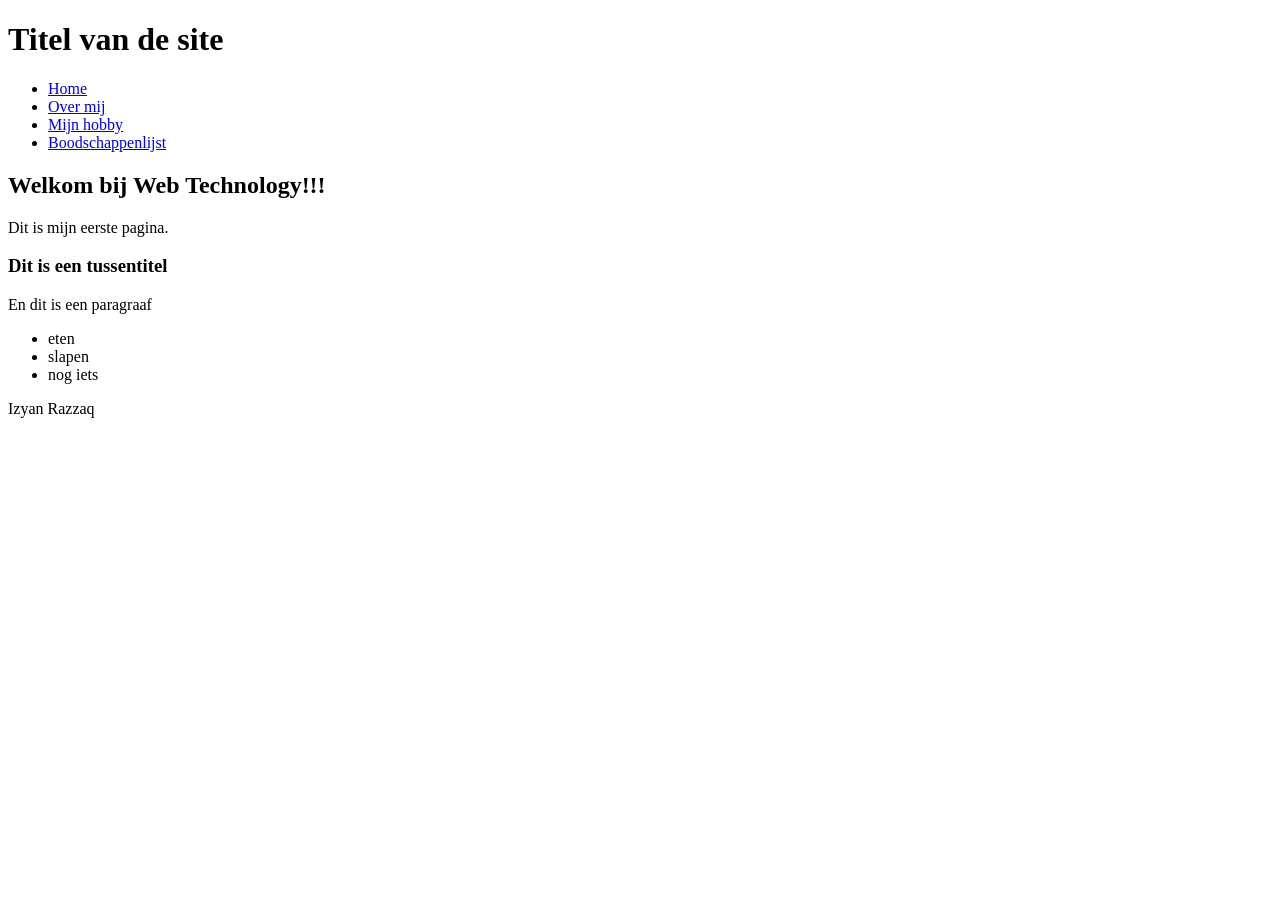
<file: labo-01/index.html>
<!DOCTYPE html>
<html lang="nl">
<head>
    <meta charset="UTF-8">
    <meta name="viewport" content="width=device-width, initial-scale=1.0">
    <title>Oefening 1</title>
</head>
<body>
    <header>
        <h1>Titel van de site</h1>
        <nav>
            <ul>
                <li><a href="index.html">Home</a></li>
                <li><a href="over-mij.html">Over mij</a></li>
                <li><a href="hobby.html">Mijn hobby</a></li>   
                <li><a href="boodschappen.html">Boodschappenlijst</a></li>             
            </ul>
        </nav>
    </header>
    <main>
    <h2>Welkom bij Web Technology!!!</h2>
    <p>Dit is mijn eerste pagina.</p>
    <h3>Dit is een tussentitel</h3>
    <p>En dit is een paragraaf</p>

    <ul>
        <li>eten</li>
        <li>slapen</li>
        <li>nog iets</li>
    </ul>
    </main>
    <footer>
        <p>Izyan Razzaq</p>
    </footer>
</body>
    
</html>
</file>
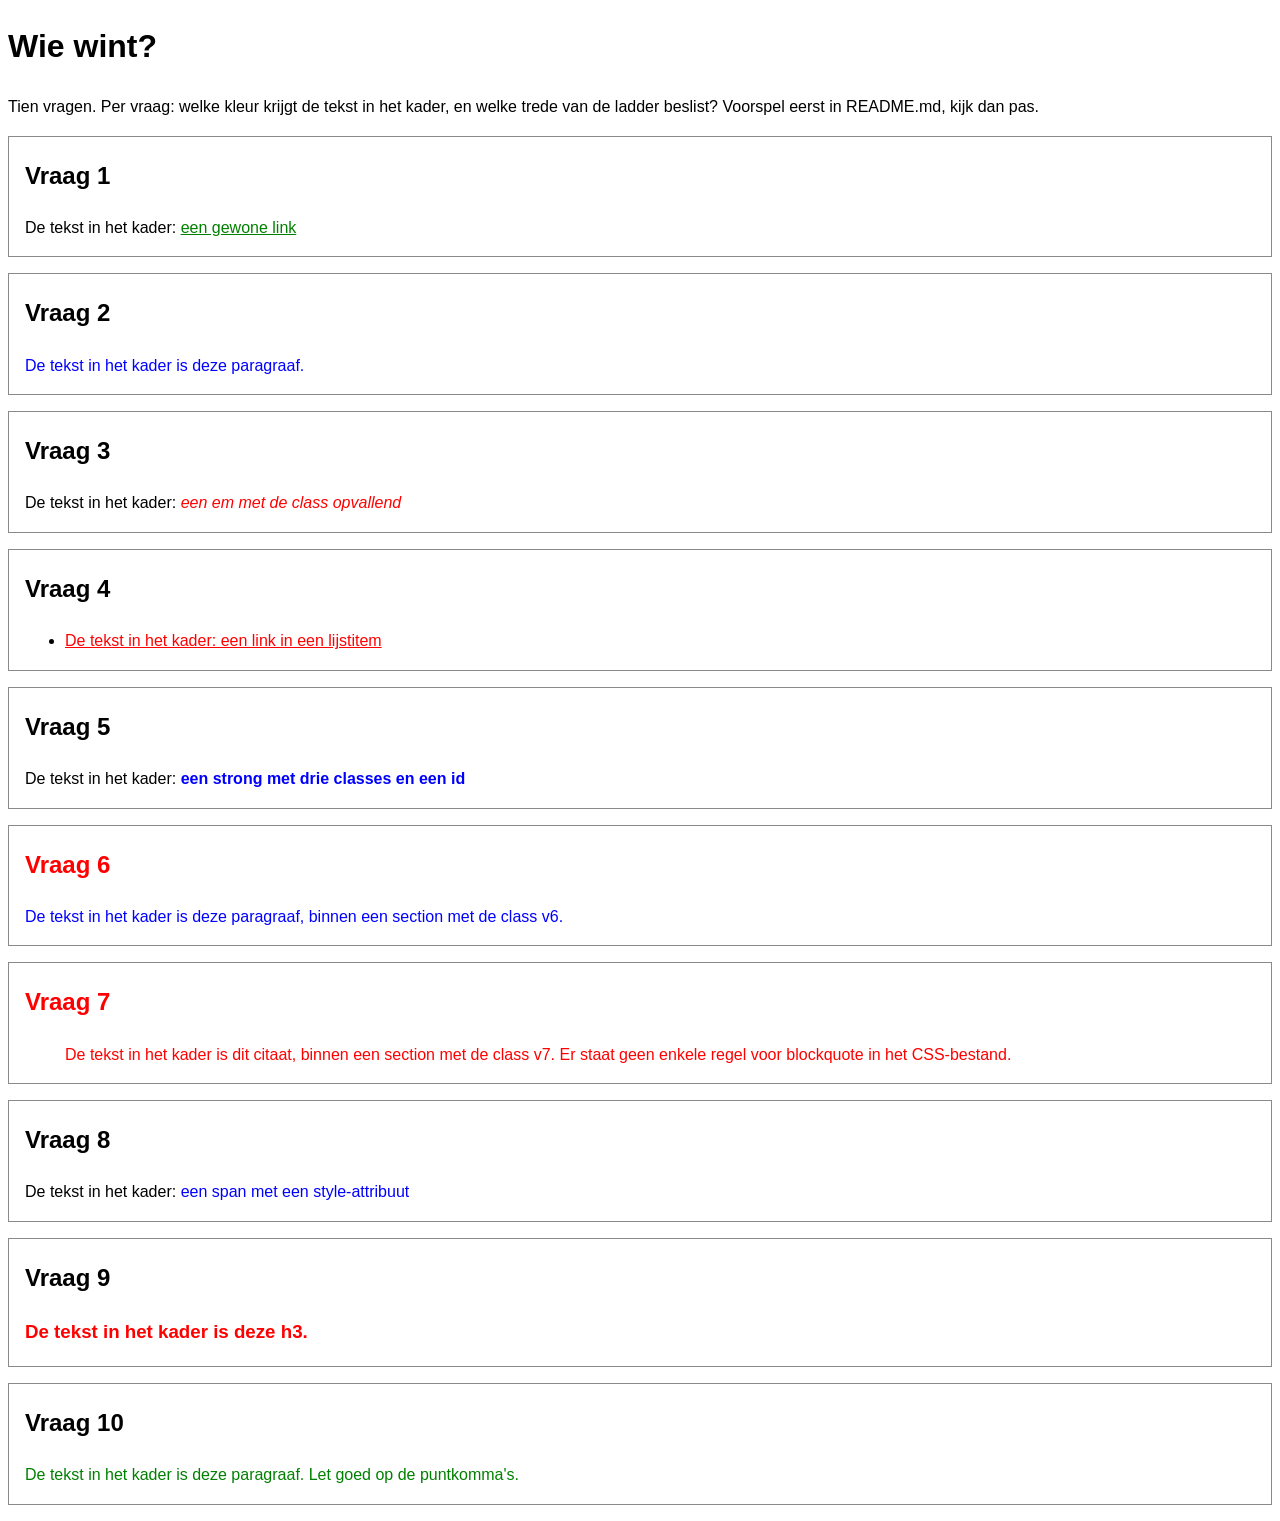
<file: labo-02/cascade/index.html>
<!-- index.html - oefening 3: voorspel, dan kijk. Wijzig dit bestand niet. -->
<!doctype html>
<html lang="nl">
  <head>
    <meta charset="utf-8">
    <meta name="viewport" content="width=device-width, initial-scale=1">
    <title>Wie wint? Tien vragen over de cascade</title>
    <link rel="stylesheet" href="css/stijl.css">
  </head>
  <body>
    <h1>Wie wint?</h1>
    <p>Tien vragen. Per vraag: welke kleur krijgt de tekst in het kader, en welke trede van de ladder beslist? Voorspel eerst in README.md, kijk dan pas.</p>

    <section class="vraag v1">
      <h2>Vraag 1</h2>
      <p>De tekst in het kader: <a href="#">een gewone link</a></p>
    </section>

    <section class="vraag v2">
      <h2>Vraag 2</h2>
      <p class="v2-tekst">De tekst in het kader is deze paragraaf.</p>
    </section>

    <section class="vraag v3">
      <h2>Vraag 3</h2>
      <p>De tekst in het kader: <em class="opvallend">een em met de class opvallend</em></p>
    </section>

    <section class="vraag v4">
      <h2>Vraag 4</h2>
      <ul>
        <li><a href="#">De tekst in het kader: een link in een lijstitem</a></li>
      </ul>
    </section>

    <section class="vraag v5">
      <h2>Vraag 5</h2>
      <p>De tekst in het kader: <strong class="een twee drie" id="v5-tekst">een strong met drie classes en een id</strong></p>
    </section>

    <section class="vraag v6">
      <h2>Vraag 6</h2>
      <p class="v6-tekst">De tekst in het kader is deze paragraaf, binnen een section met de class v6.</p>
    </section>

    <section class="vraag v7">
      <h2>Vraag 7</h2>
      <blockquote>De tekst in het kader is dit citaat, binnen een section met de class v7. Er staat geen enkele regel voor blockquote in het CSS-bestand.</blockquote>
    </section>

    <section class="vraag v8">
      <h2>Vraag 8</h2>
      <p>De tekst in het kader: <span class="v8-tekst" style="color: blue">een span met een style-attribuut</span></p>
    </section>

    <section class="vraag v9">
      <h2>Vraag 9</h2>
      <h3 class="v9-tekst">De tekst in het kader is deze h3.</h3>
    </section>

    <section class="vraag v10">
      <h2>Vraag 10</h2>
      <p class="v10-tekst">De tekst in het kader is deze paragraaf. Let goed op de puntkomma's.</p>
    </section>
  </body>
</html>
</file>
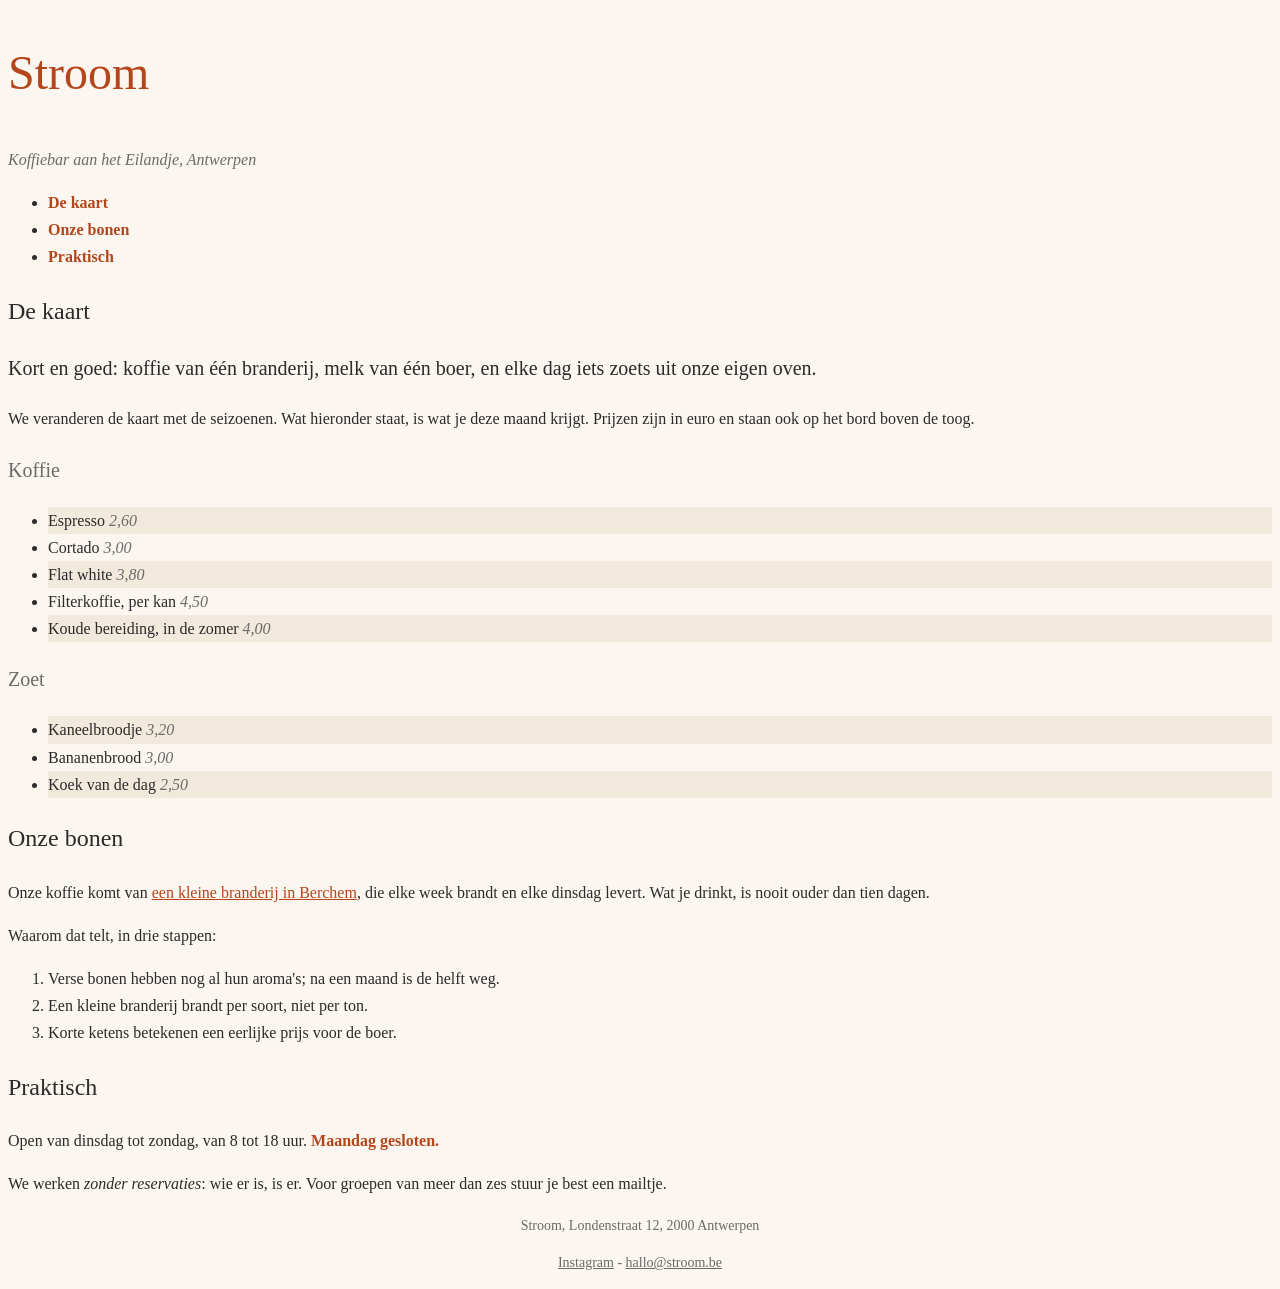
<file: labo-02/nabouw/index.html>
<!-- index.html - nabouw labo 2. Dit bestand mag je NIET wijzigen: geen class erbij, geen element verplaatst, geen style-attribuut. Jij schrijft css/stijl.css. -->
<!--
  Wat het screenshot niet kan tonen (hover en focus):
  - links in de navigatie: accentkleur, vet, geen onderstreping;
    bij hover en focus: inktkleur en onderstreept
  - links in main: accentkleur, onderstreept;
    bij hover en focus: papierkleur op een achtergrond in de accentkleur
  - links in de footer: gedempte kleur; bij hover en focus: accentkleur
-->
<!doctype html>
<html lang="nl">
  <head>
    <meta charset="utf-8">
    <meta name="viewport" content="width=device-width, initial-scale=1">
    <title>Stroom - koffiebar aan het Eilandje</title>
    <link rel="stylesheet" href="css/stijl.css">
  </head>
  <body>
    <header>
      <h1>Stroom</h1>
      <p class="slogan">Koffiebar aan het Eilandje, Antwerpen</p>
      <nav>
        <ul>
          <li><a href="#kaart">De kaart</a></li>
          <li><a href="#bonen">Onze bonen</a></li>
          <li><a href="#praktisch">Praktisch</a></li>
        </ul>
      </nav>
    </header>

    <main>
      <article>
        <h2 id="kaart">De kaart</h2>
        <p class="intro">Kort en goed: koffie van één branderij, melk van één boer, en elke dag iets zoets uit onze eigen oven.</p>
        <p>We veranderen de kaart met de seizoenen. Wat hieronder staat, is wat je deze maand krijgt. Prijzen zijn in euro en staan ook op het bord boven de toog.</p>

        <h3>Koffie</h3>
        <ul class="kaart">
          <li>Espresso <span class="prijs">2,60</span></li>
          <li>Cortado <span class="prijs">3,00</span></li>
          <li>Flat white <span class="prijs">3,80</span></li>
          <li>Filterkoffie, per kan <span class="prijs">4,50</span></li>
          <li>Koude bereiding, in de zomer <span class="prijs">4,00</span></li>
        </ul>

        <h3>Zoet</h3>
        <ul class="kaart">
          <li>Kaneelbroodje <span class="prijs">3,20</span></li>
          <li>Bananenbrood <span class="prijs">3,00</span></li>
          <li>Koek van de dag <span class="prijs">2,50</span></li>
        </ul>

        <h2 id="bonen">Onze bonen</h2>
        <p>Onze koffie komt van <a href="https://www.example.be">een kleine branderij in Berchem</a>, die elke week brandt en elke dinsdag levert. Wat je drinkt, is nooit ouder dan tien dagen.</p>
        <p>Waarom dat telt, in drie stappen:</p>
        <ol>
          <li>Verse bonen hebben nog al hun aroma's; na een maand is de helft weg.</li>
          <li>Een kleine branderij brandt per soort, niet per ton.</li>
          <li>Korte ketens betekenen een eerlijke prijs voor de boer.</li>
        </ol>

        <h2 id="praktisch">Praktisch</h2>
        <p>Open van dinsdag tot zondag, van 8 tot 18 uur. <strong>Maandag gesloten.</strong></p>
        <p>We werken <em>zonder reservaties</em>: wie er is, is er. Voor groepen van meer dan zes stuur je best een mailtje.</p>
      </article>
    </main>

    <footer>
      <p>Stroom, Londenstraat 12, 2000 Antwerpen</p>
      <p><a href="https://www.instagram.com">Instagram</a> - <a href="mailto:hallo@stroom.be">hallo@stroom.be</a></p>
    </footer>
  </body>
</html>
</file>
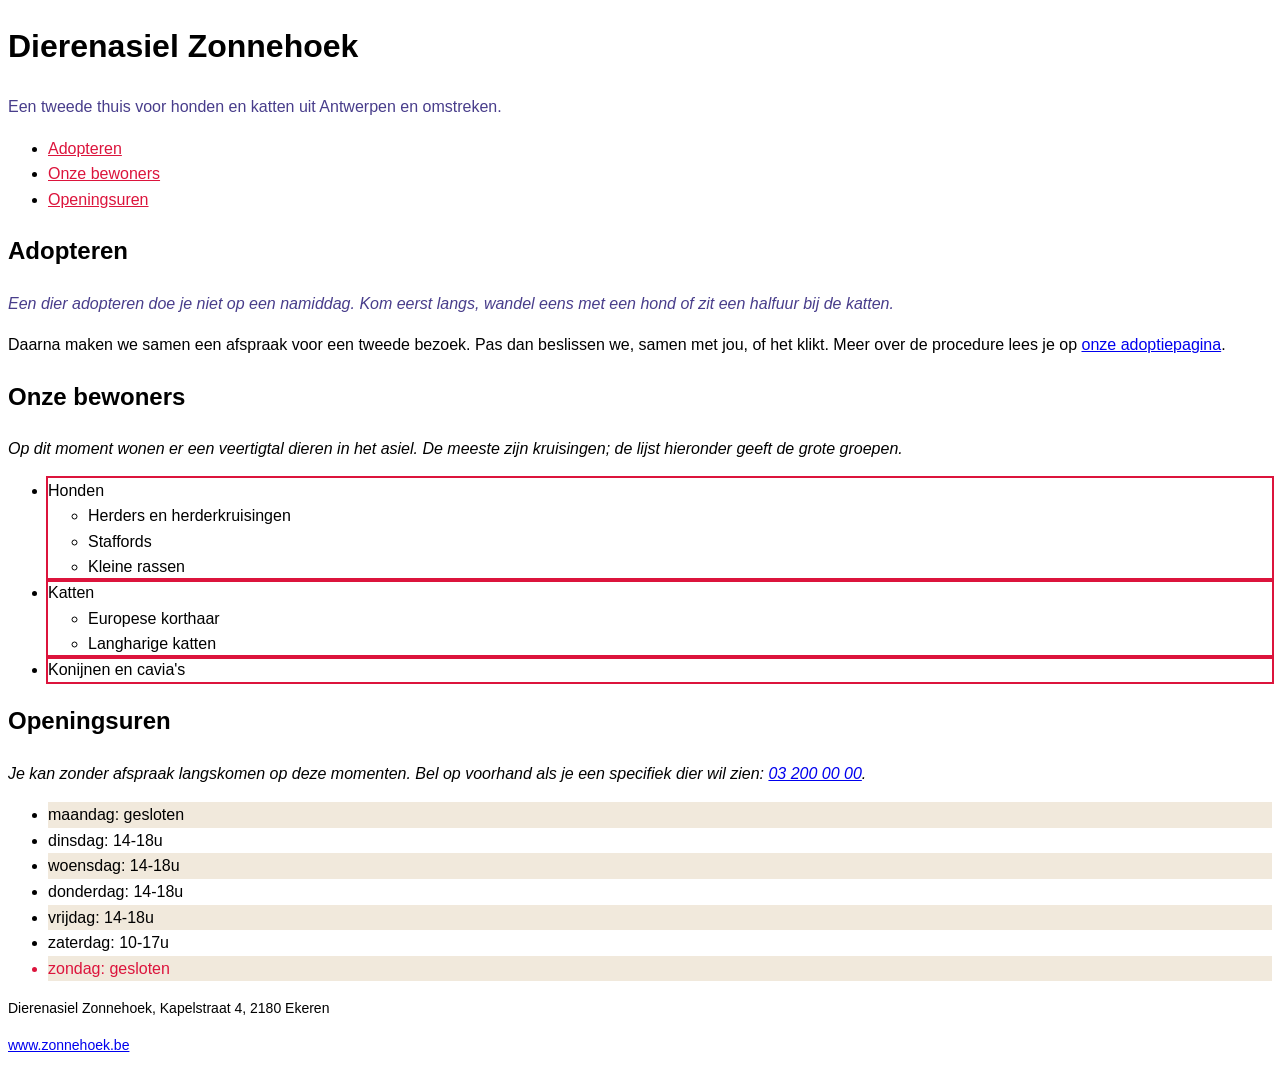
<file: labo-02/selectors/index.html>
<!-- index.html - oefening 2: selectors. Wijzig dit bestand niet; alles wat je nodig hebt, staat erin. -->
<!doctype html>
<html lang="nl">
  <head>
    <meta charset="utf-8">
    <meta name="viewport" content="width=device-width, initial-scale=1">
    <title>Dierenasiel Zonnehoek</title>
    <link rel="stylesheet" href="css/stijl.css">
  </head>
  <body>
    <header>
      <h1>Dierenasiel Zonnehoek</h1>
      <p class="slogan">Een tweede thuis voor honden en katten uit Antwerpen en omstreken.</p>
      <nav>
        <ul>
          <li><a href="#adopteren">Adopteren</a></li>
          <li><a href="#rassen">Onze bewoners</a></li>
          <li><a href="#uren">Openingsuren</a></li>
        </ul>
      </nav>
    </header>

    <main>
      <article>
        <h2 id="adopteren">Adopteren</h2>
        <p class="intro">Een dier adopteren doe je niet op een namiddag. Kom eerst langs, wandel eens met een hond of zit een halfuur bij de katten.</p>
        <p>Daarna maken we samen een afspraak voor een tweede bezoek. Pas dan beslissen we, samen met jou, of het klikt. Meer over de procedure lees je op <a href="https://www.zonnehoek.be/adoptie">onze adoptiepagina</a>.</p>

        <h2 id="rassen">Onze bewoners</h2>
        <p>Op dit moment wonen er een veertigtal dieren in het asiel. De meeste zijn kruisingen; de lijst hieronder geeft de grote groepen.</p>
        <ul class="rassen">
          <li>Honden
            <ul>
              <li>Herders en herderkruisingen</li>
              <li>Staffords</li>
              <li>Kleine rassen</li>
            </ul>
          </li>
          <li>Katten
            <ul>
              <li>Europese korthaar</li>
              <li>Langharige katten</li>
            </ul>
          </li>
          <li>Konijnen en cavia's</li>
        </ul>

        <h2 id="uren">Openingsuren</h2>
        <p>Je kan zonder afspraak langskomen op deze momenten. Bel op voorhand als je een specifiek dier wil zien: <a href="tel:+3232000000">03 200 00 00</a>.</p>
        <ul class="uren">
          <li>maandag: gesloten</li>
          <li>dinsdag: 14-18u</li>
          <li>woensdag: 14-18u</li>
          <li>donderdag: 14-18u</li>
          <li>vrijdag: 14-18u</li>
          <li>zaterdag: 10-17u</li>
          <li>zondag: gesloten</li>
        </ul>
      </article>
    </main>

    <footer>
      <p>Dierenasiel Zonnehoek, Kapelstraat 4, 2180 Ekeren</p>
      <p><a href="https://www.zonnehoek.be">www.zonnehoek.be</a></p>
    </footer>
  </body>
</html>
</file>
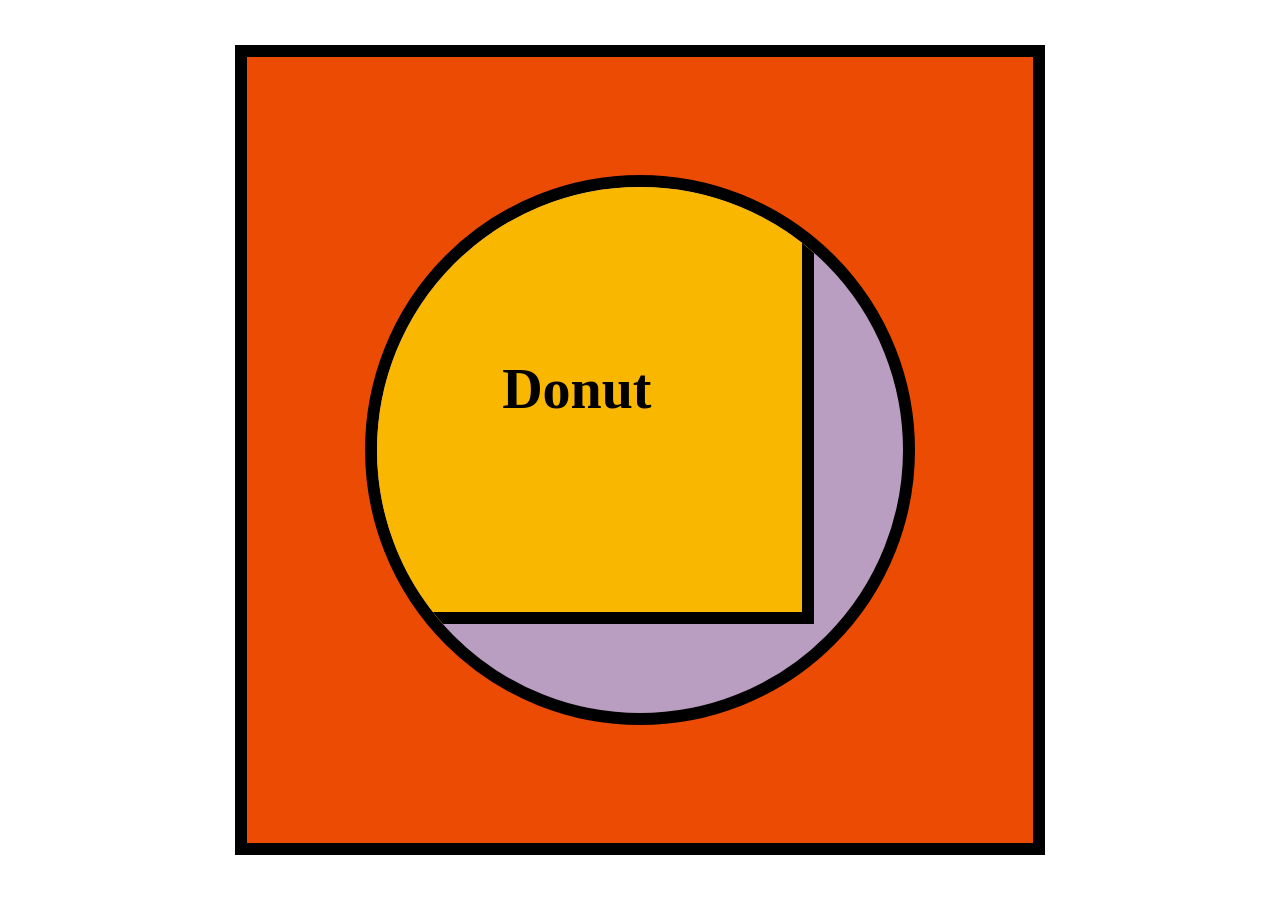
<file: labo-03/donut/index.html>
<!doctype html>
<html lang="en">
<head>
  <meta charset="utf-8">
  <meta name="viewport" content="width=device-width, initial-scale=1">
  <title>Labo 3 - Donut</title>
  <link rel="stylesheet" href="css/reset.css">
  <link rel="stylesheet" href="css/stijl.css">
</head>
<body>
  <!-- Do not change this file. Write your CSS in css/stijl.css. -->
  <main>
    <div>
      <h1>Donut</h1>
    </div>
  </main>
</body>
</html>
</file>
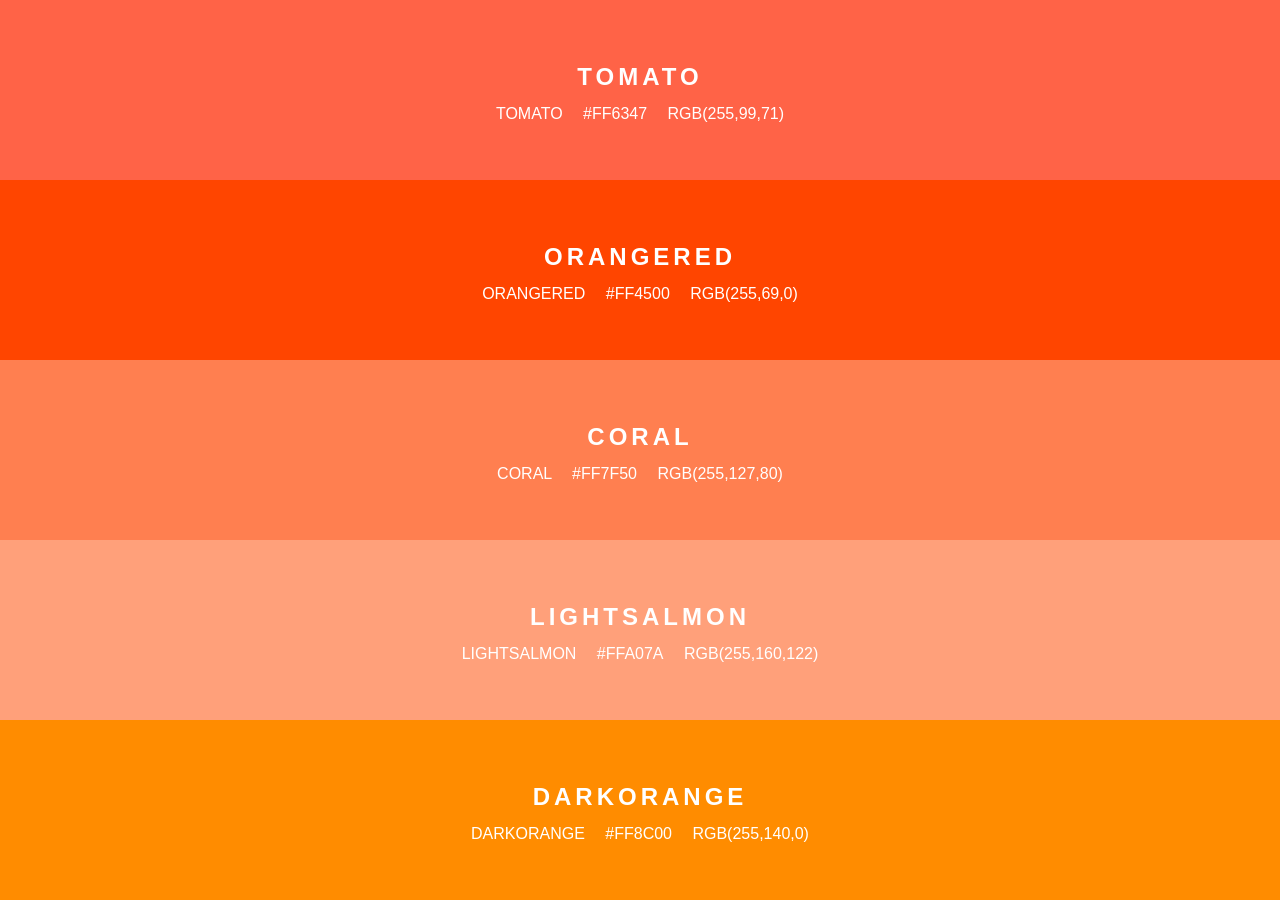
<file: labo-03/kleuren/index.html>
<!doctype html>
<html lang="en">
<head>
  <meta charset="utf-8">
  <meta name="viewport" content="width=device-width, initial-scale=1">
  <title>Labo 3 - Kleurenstalen</title>
  <link rel="stylesheet" href="css/reset.css">
  <link rel="stylesheet" href="css/stijl.css">
</head>
<body>
  <!-- Do not change this file. Write your CSS in css/stijl.css. -->
  <ul>
    <li class="tomato">
      <h2>TOMATO</h2>
      <p class="codes"><span>tomato</span> <span>#FF6347</span> <span>rgb(255,99,71)</span></p>
    </li>
    <li class="orangered">
      <h2>ORANGERED</h2>
      <p class="codes"><span>orangered</span> <span>#FF4500</span> <span>rgb(255,69,0)</span></p>
    </li>
    <li class="coral">
      <h2>CORAL</h2>
      <p class="codes"><span>coral</span> <span>#FF7F50</span> <span>rgb(255,127,80)</span></p>
    </li>
    <li class="lightsalmon">
      <h2>LIGHTSALMON</h2>
      <p class="codes"><span>lightsalmon</span> <span>#FFA07A</span> <span>rgb(255,160,122)</span></p>
    </li>
    <li class="darkorange">
      <h2>DARKORANGE</h2>
      <p class="codes"><span>darkorange</span> <span>#FF8C00</span> <span>rgb(255,140,0)</span></p>
    </li>
  </ul>
</body>
</html>
</file>
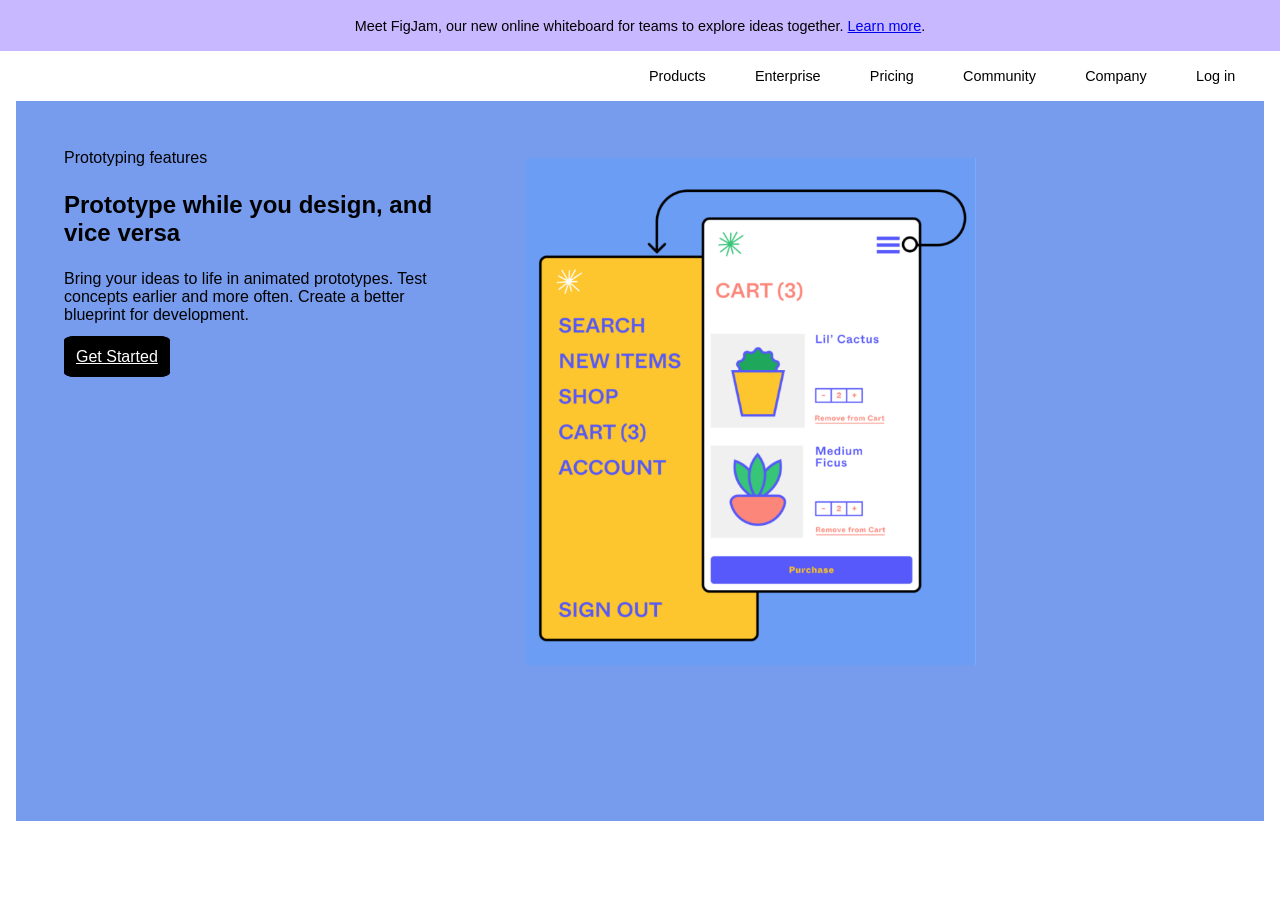
<file: labo-03/landing/index.html>
<!doctype html>
<html lang="en">
<head>
  <meta charset="utf-8">
  <meta name="viewport" content="width=device-width, initial-scale=1">
  <title>Labo 3 - Landingspagina</title>
  <link rel="stylesheet" href="css/reset.css">
  <link rel="stylesheet" href="css/stijl.css">
</head>
<body>
  <!-- Do not change this file. Write your CSS in css/stijl.css.
       Not visible in the screenshot: on :hover and :focus the links in the
       banner and in the navigation get an underline, and the button turns
       dark grey (#333333) instead of black. -->
  <div class="banner">
    <p>Meet FigJam, our new online whiteboard for teams to explore ideas together. <a href="#">Learn more</a>.</p>
  </div>
  <header>
    <nav>
      <ul>
        <li><a href="#">Products</a></li>
        <li><a href="#">Enterprise</a></li>
        <li><a href="#">Pricing</a></li>
        <li><a href="#">Community</a></li>
        <li><a href="#">Company</a></li>
        <li><a href="#">Log in</a></li>
      </ul>
    </nav>
  </header>
  <main>
    <article>
      <p class="bovenkop">Prototyping features</p>
      <h1>Prototype while you design, and vice versa</h1>
      <p>Bring your ideas to life in animated prototypes. Test concepts earlier and more often. Create a better blueprint for development.</p>
      <a href="#" class="knop">Get Started</a>
    </article><!-- no whitespace between these two tags: see syllabus 3.7 --><div class="afbeelding">
      <img src="afbeeldingen/prototype.png" alt="Prototype of a plant shop: a yellow menu panel next to a white cart screen">
    </div>
  </main>
</body>
</html>
</file>
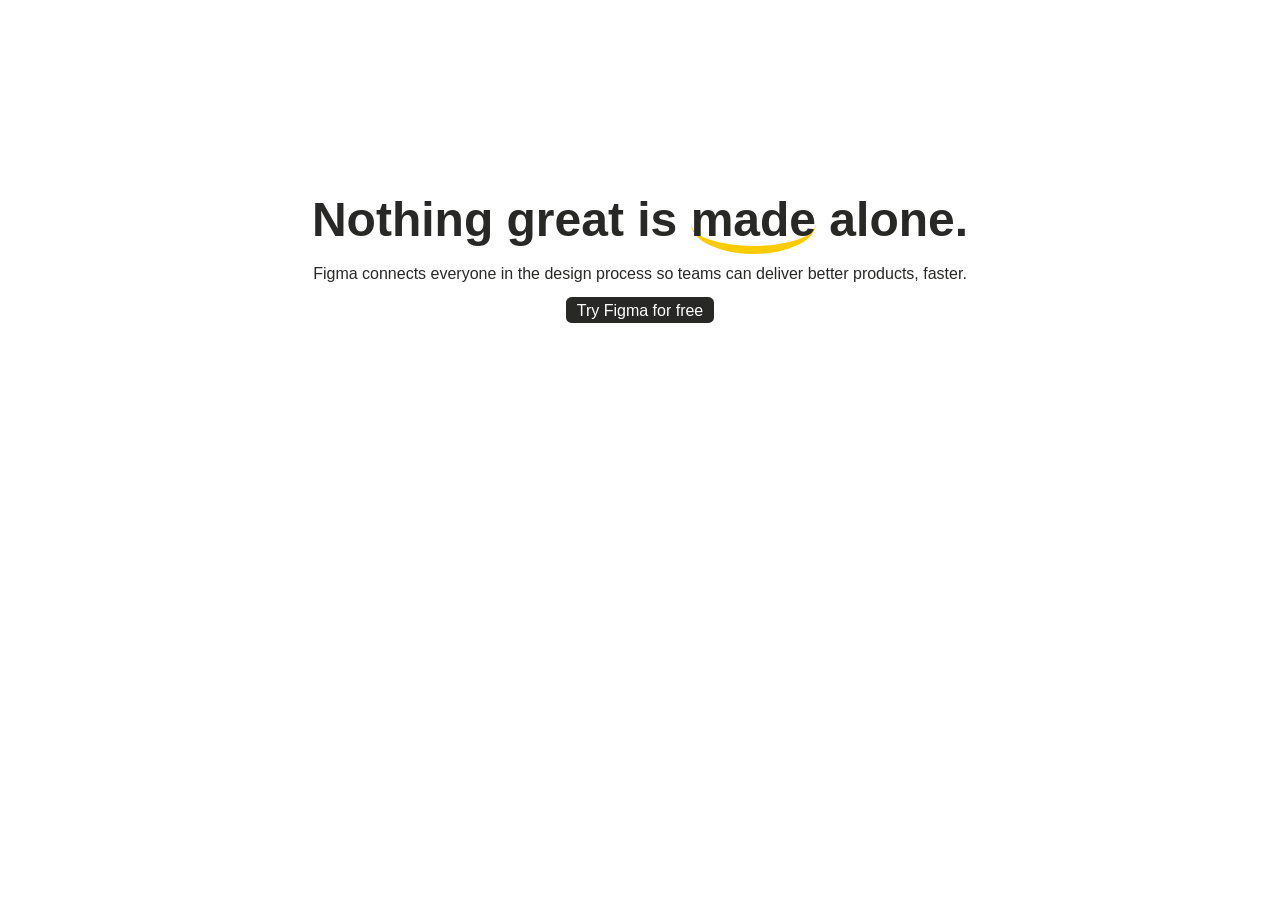
<file: labo-03/slogan/index.html>
<!doctype html>
<html lang="en">
<head>
  <meta charset="utf-8">
  <meta name="viewport" content="width=device-width, initial-scale=1">
  <title>Labo 3 - Slogan</title>
  <link rel="stylesheet" href="css/reset.css">
  <link rel="stylesheet" href="css/stijl.css">
</head>
<body>
  <!-- Do not change this file. Write your CSS in css/stijl.css.
       Not visible in the screenshot: on :hover and :focus the button turns
       dark grey (#333333) instead of black. -->
  <h2>Nothing great is <span>made</span> alone.</h2>
  <p>Figma connects everyone in the design process so teams can deliver better products, faster.</p>
  <a href="https://www.figma.com">Try Figma for free</a>
</body>
</html>
</file>
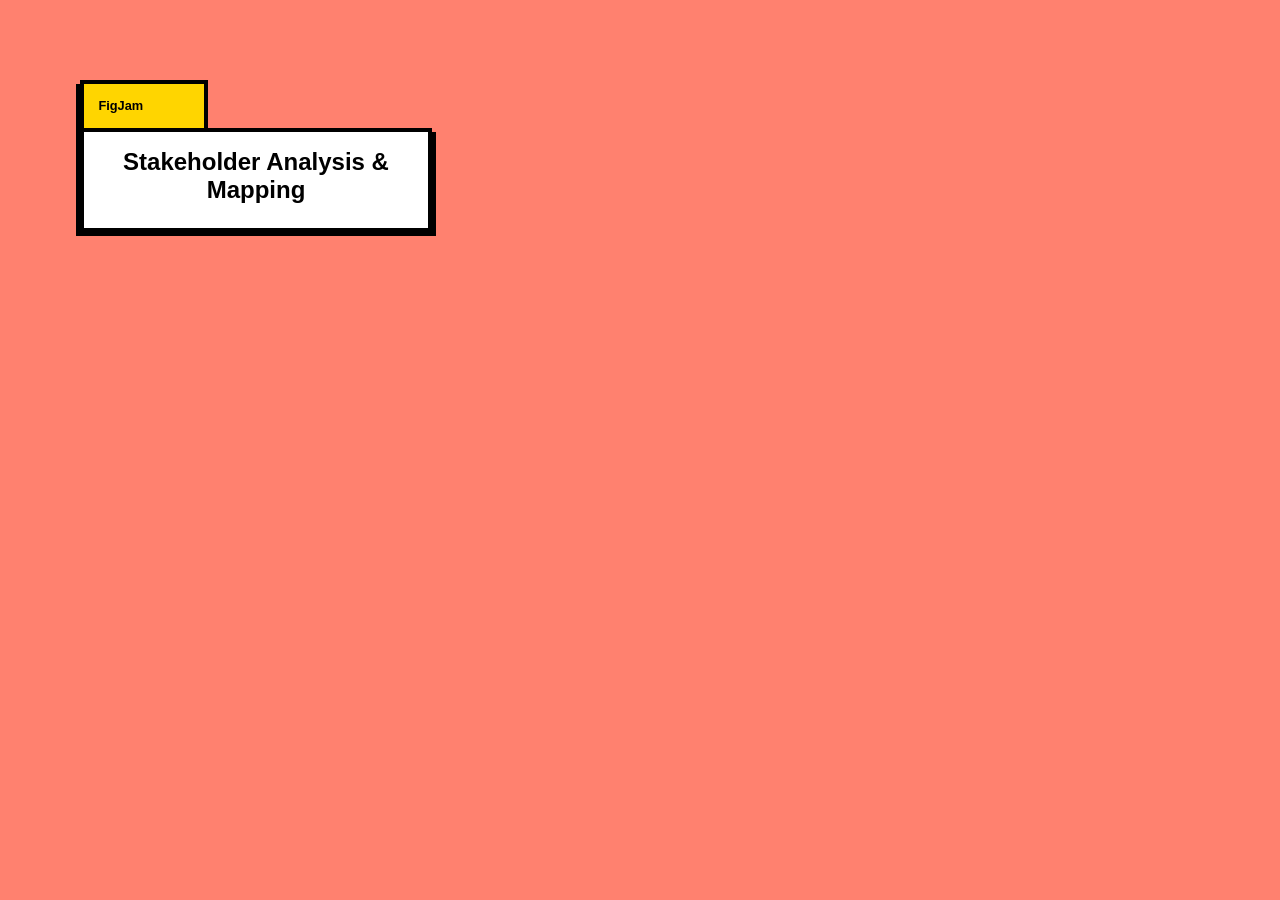
<file: labo-03/tabblad/index.html>
<!doctype html>
<html lang="en">
<head>
  <meta charset="utf-8">
  <meta name="viewport" content="width=device-width, initial-scale=1">
  <title>Labo 3 - Tabblad</title>
  <link rel="stylesheet" href="css/reset.css">
  <link rel="stylesheet" href="css/stijl.css">
</head>
<body>
  <!-- Do not change this file. Write your CSS in css/stijl.css. -->
  <h1>FigJam</h1>
  <h2>Stakeholder Analysis &amp; Mapping</h2>
</body>
</html>
</file>
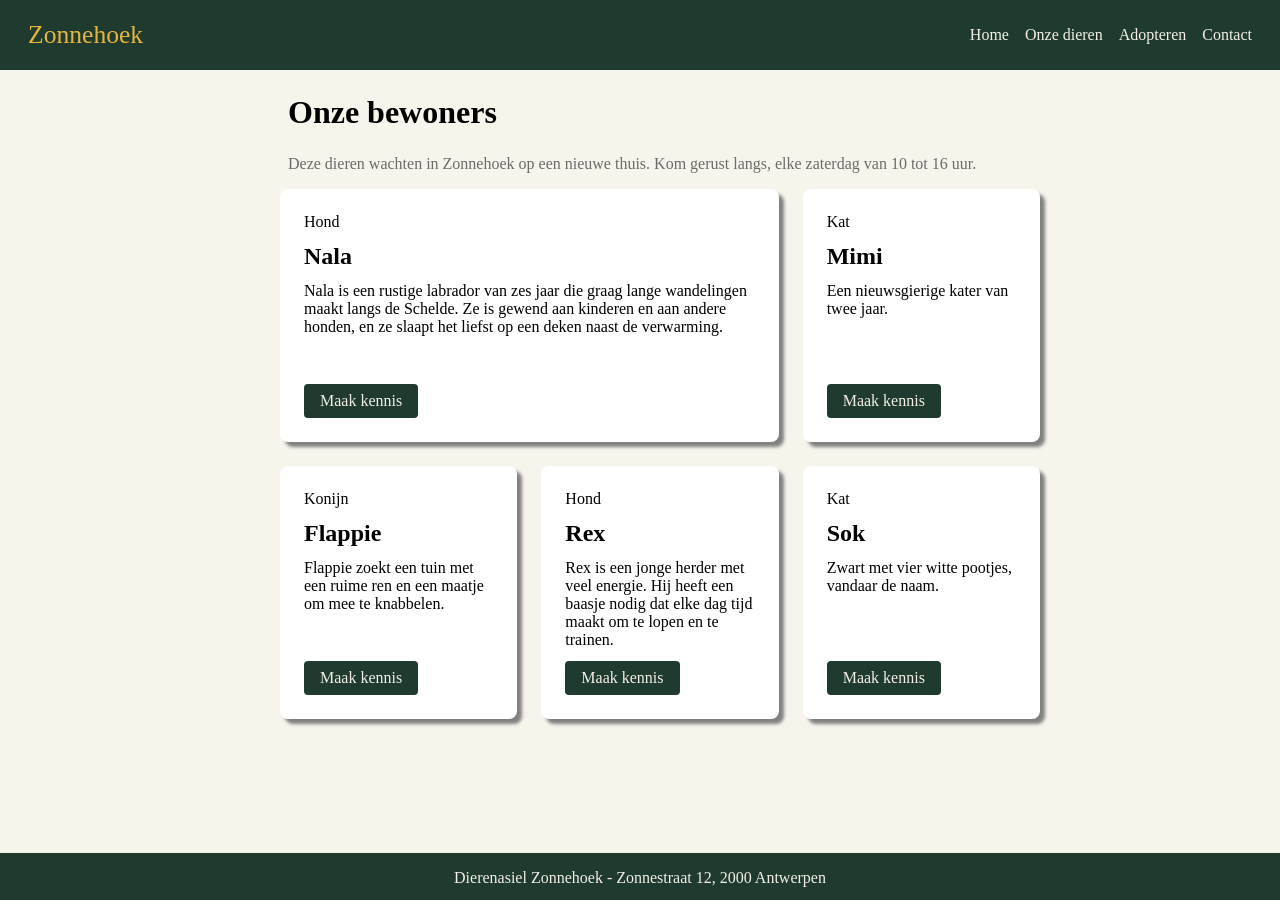
<file: labo-04/dierenasiel/index.html>
<!doctype html>
<html lang="nl">
<head>
  <meta charset="utf-8">
  <meta name="viewport" content="width=device-width, initial-scale=1">
  <title>Labo 4 - Dierenasiel Zonnehoek</title>
  <link rel="stylesheet" href="css/reset.css">
  <link rel="stylesheet" href="css/stijl.css">
</head>
<body>
  <!-- Do not change this file. Write your CSS in css/stijl.css.
       Not visible in the screenshot: on :hover and :focus the links in the
       navigation get an underline, and a button turns dark (#2b2b2b). -->
  <header>
    <a class="logo" href="index.html">Zonnehoek</a>
    <nav>
      <ul>
        <li><a href="index.html">Home</a></li>
        <li><a href="dieren.html" class="actief">Onze dieren</a></li>
        <li><a href="adopteren.html">Adopteren</a></li>
        <li><a href="contact.html">Contact</a></li>
      </ul>
    </nav>
  </header>
  <main>
    <h1>Onze bewoners</h1>
    <p class="intro">Deze dieren wachten in Zonnehoek op een nieuwe thuis. Kom gerust langs, elke zaterdag van 10 tot 16 uur.</p>
    <ul class="kaarten">
      <li class="kaart uitgelicht">
        <p class="soort">Hond</p>
        <h2>Nala</h2>
        <p class="beschrijving">Nala is een rustige labrador van zes jaar die graag lange wandelingen maakt langs de Schelde. Ze is gewend aan kinderen en aan andere honden, en ze slaapt het liefst op een deken naast de verwarming.</p>
        <a class="knop" href="#">Maak kennis</a>
      </li>
      <li class="kaart">
        <p class="soort">Kat</p>
        <h2>Mimi</h2>
        <p class="beschrijving">Een nieuwsgierige kater van twee jaar.</p>
        <a class="knop" href="#">Maak kennis</a>
      </li>
      <li class="kaart">
        <p class="soort">Konijn</p>
        <h2>Flappie</h2>
        <p class="beschrijving">Flappie zoekt een tuin met een ruime ren en een maatje om mee te knabbelen.</p>
        <a class="knop" href="#">Maak kennis</a>
      </li>
      <li class="kaart">
        <p class="soort">Hond</p>
        <h2>Rex</h2>
        <p class="beschrijving">Rex is een jonge herder met veel energie. Hij heeft een baasje nodig dat elke dag tijd maakt om te lopen en te trainen.</p>
        <a class="knop" href="#">Maak kennis</a>
      </li>
      <li class="kaart">
        <p class="soort">Kat</p>
        <h2>Sok</h2>
        <p class="beschrijving">Zwart met vier witte pootjes, vandaar de naam.</p>
        <a class="knop" href="#">Maak kennis</a>
      </li>
    </ul>
  </main>
  <footer>
    <p>Dierenasiel Zonnehoek - Zonnestraat 12, 2000 Antwerpen</p>
  </footer>
</body>
</html>
</file>
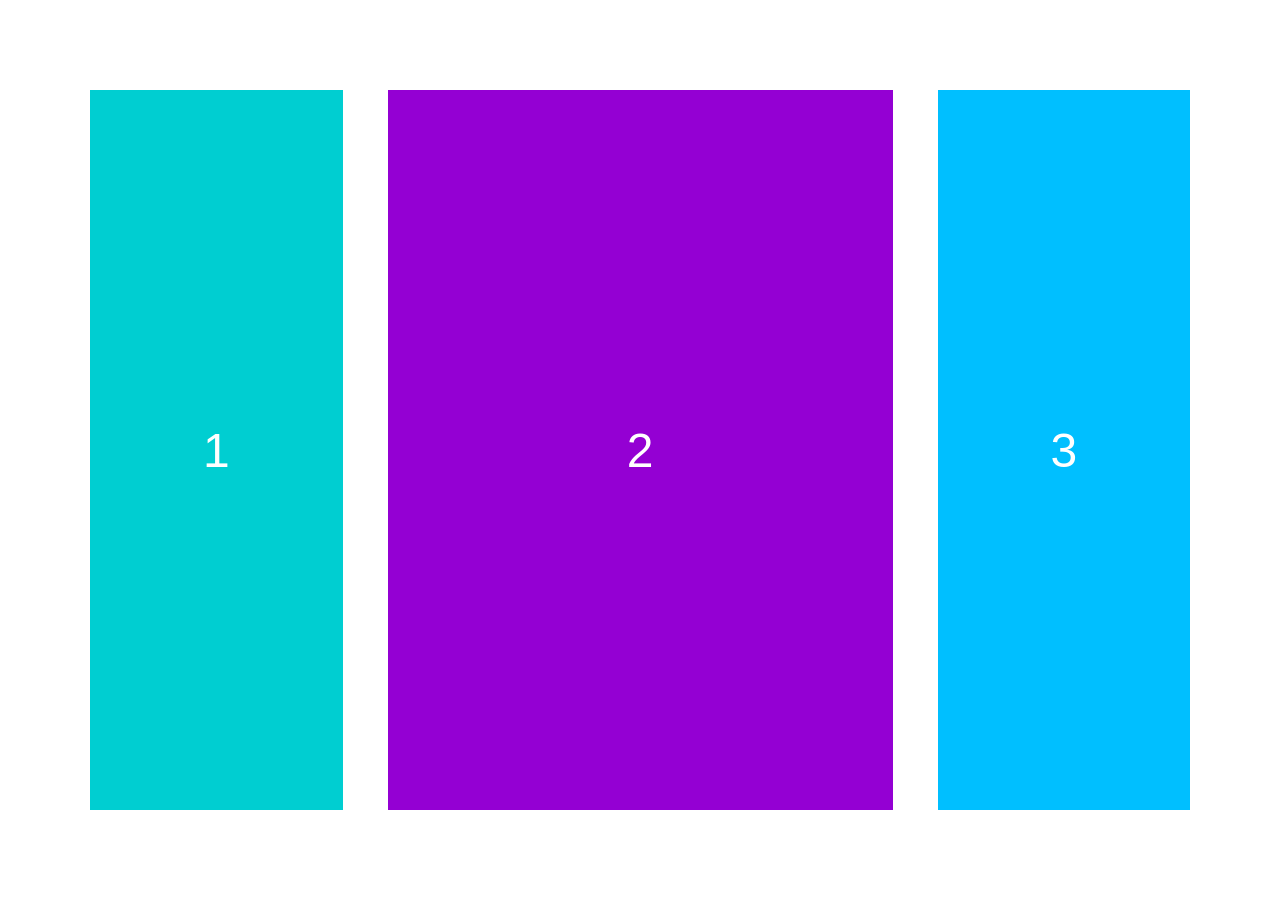
<file: labo-04/kolommen/index.html>
<!doctype html>
<html lang="nl">
<head>
  <meta charset="utf-8">
  <meta name="viewport" content="width=device-width, initial-scale=1">
  <title>Labo 4 - Drie kolommen</title>
  <link rel="stylesheet" href="css/reset.css">
  <link rel="stylesheet" href="css/stijl.css">
</head>
<body>
  <!-- Do not change this file. Write your CSS in css/stijl.css. -->
  <main>
    <div>1</div>
    <div>2</div>
    <div>3</div>
  </main>
</body>
</html>
</file>
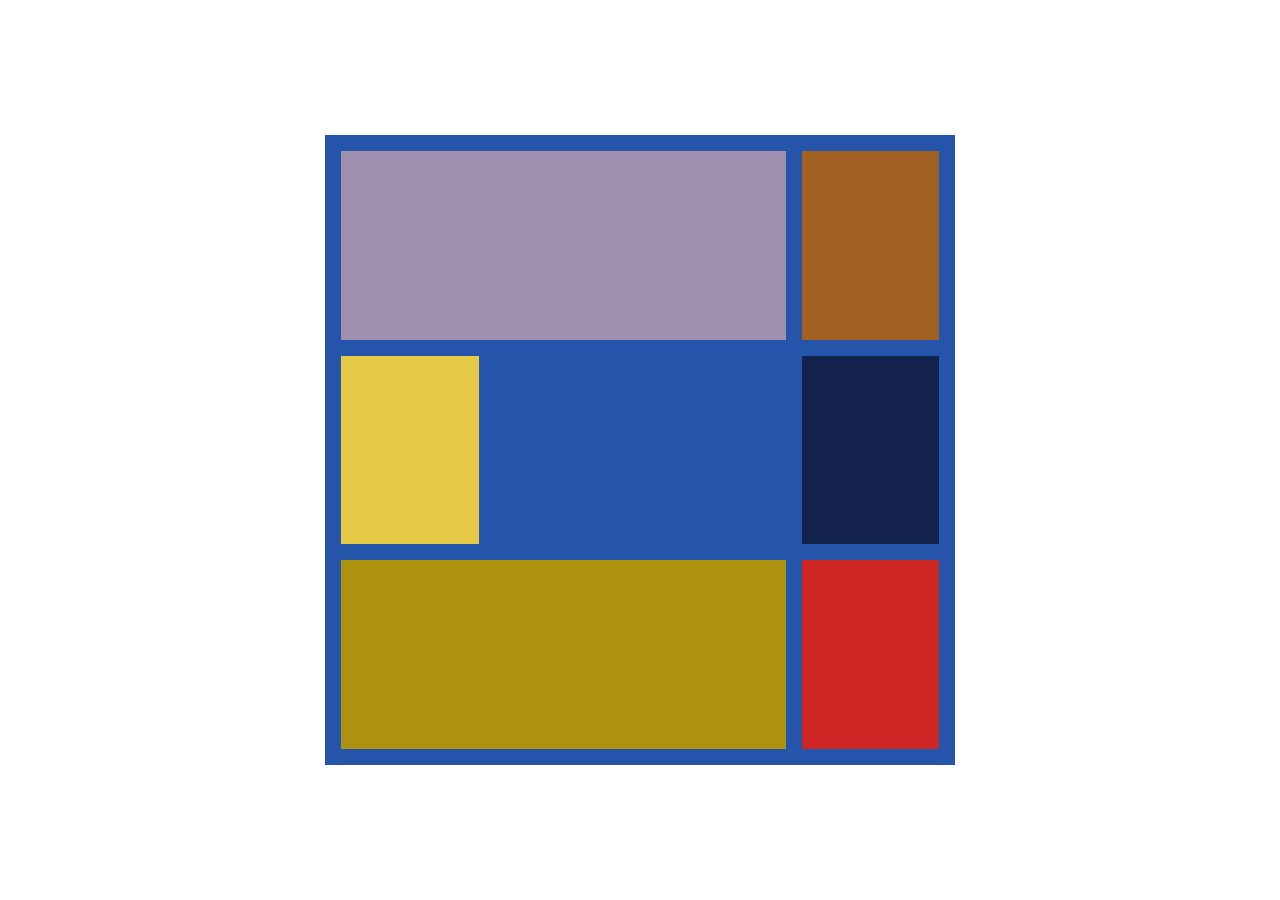
<file: labo-04/mondriaan/index.html>
<!doctype html>
<html lang="nl">
<head>
  <meta charset="utf-8">
  <meta name="viewport" content="width=device-width, initial-scale=1">
  <title>Labo 4 - Mondriaan</title>
  <link rel="stylesheet" href="css/reset.css">
  <link rel="stylesheet" href="css/stijl.css">
</head>
<body>
  <!-- Do not change this file. Write your CSS in css/stijl.css. -->
  <main class="schilderij">
    <div class="lila"></div>
    <div class="bruin"></div>
    <div class="geel"></div>
    <div class="marine"></div>
    <div class="olijf"></div>
    <div class="rood"></div>
  </main>
</body>
</html>
</file>
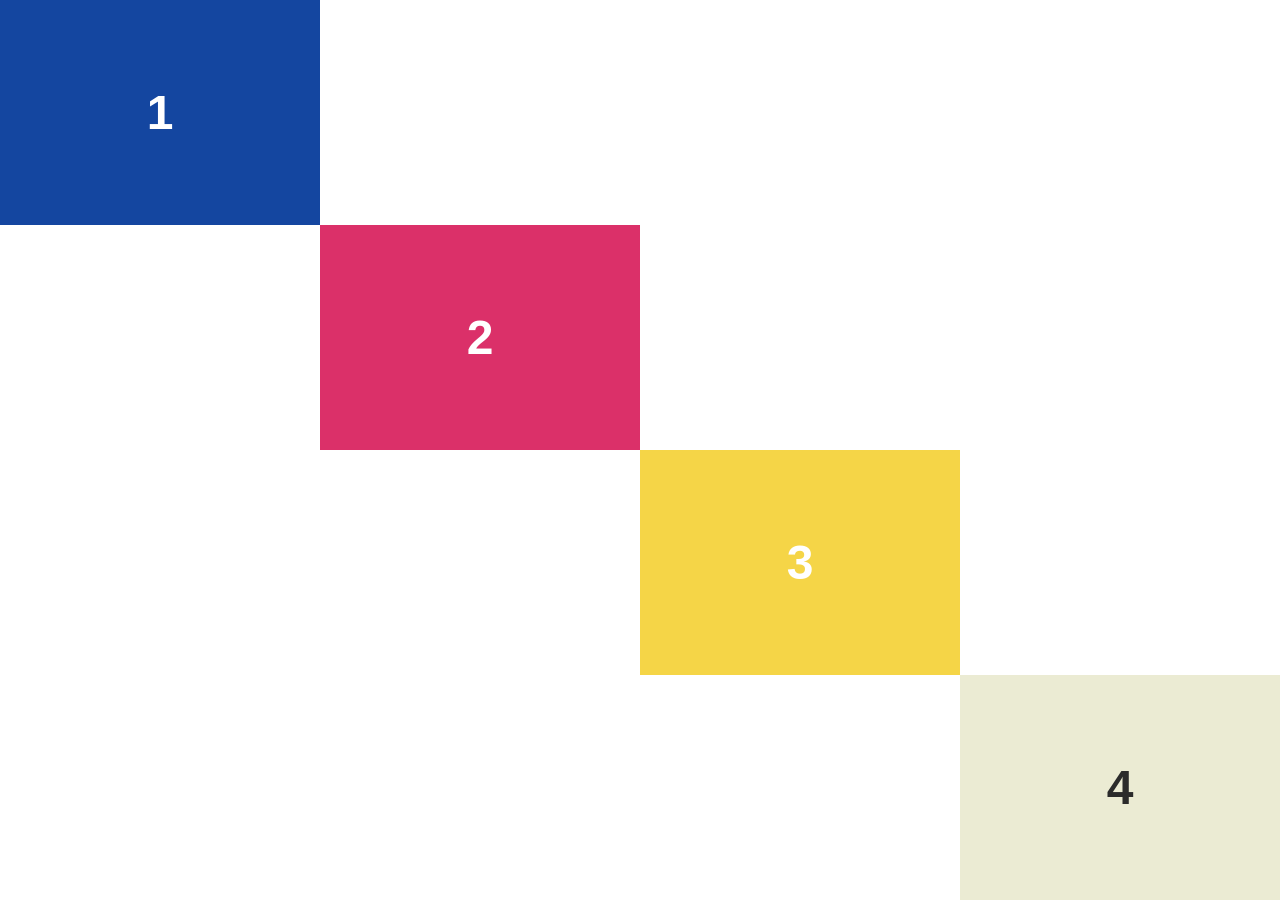
<file: labo-04/trap/index.html>
<!doctype html>
<html lang="nl">
<head>
  <meta charset="utf-8">
  <meta name="viewport" content="width=device-width, initial-scale=1">
  <title>Labo 4 - Trap</title>
  <link rel="stylesheet" href="css/reset.css">
  <link rel="stylesheet" href="css/stijl.css">
</head>
<body>
  <!-- Do not change this file. Write your CSS in css/stijl.css. -->
  <main class="trap">
    <div class="trede">1</div>
    <div class="trede">2</div>
    <div class="trede">3</div>
    <div class="trede">4</div>
  </main>
</body>
</html>
</file>
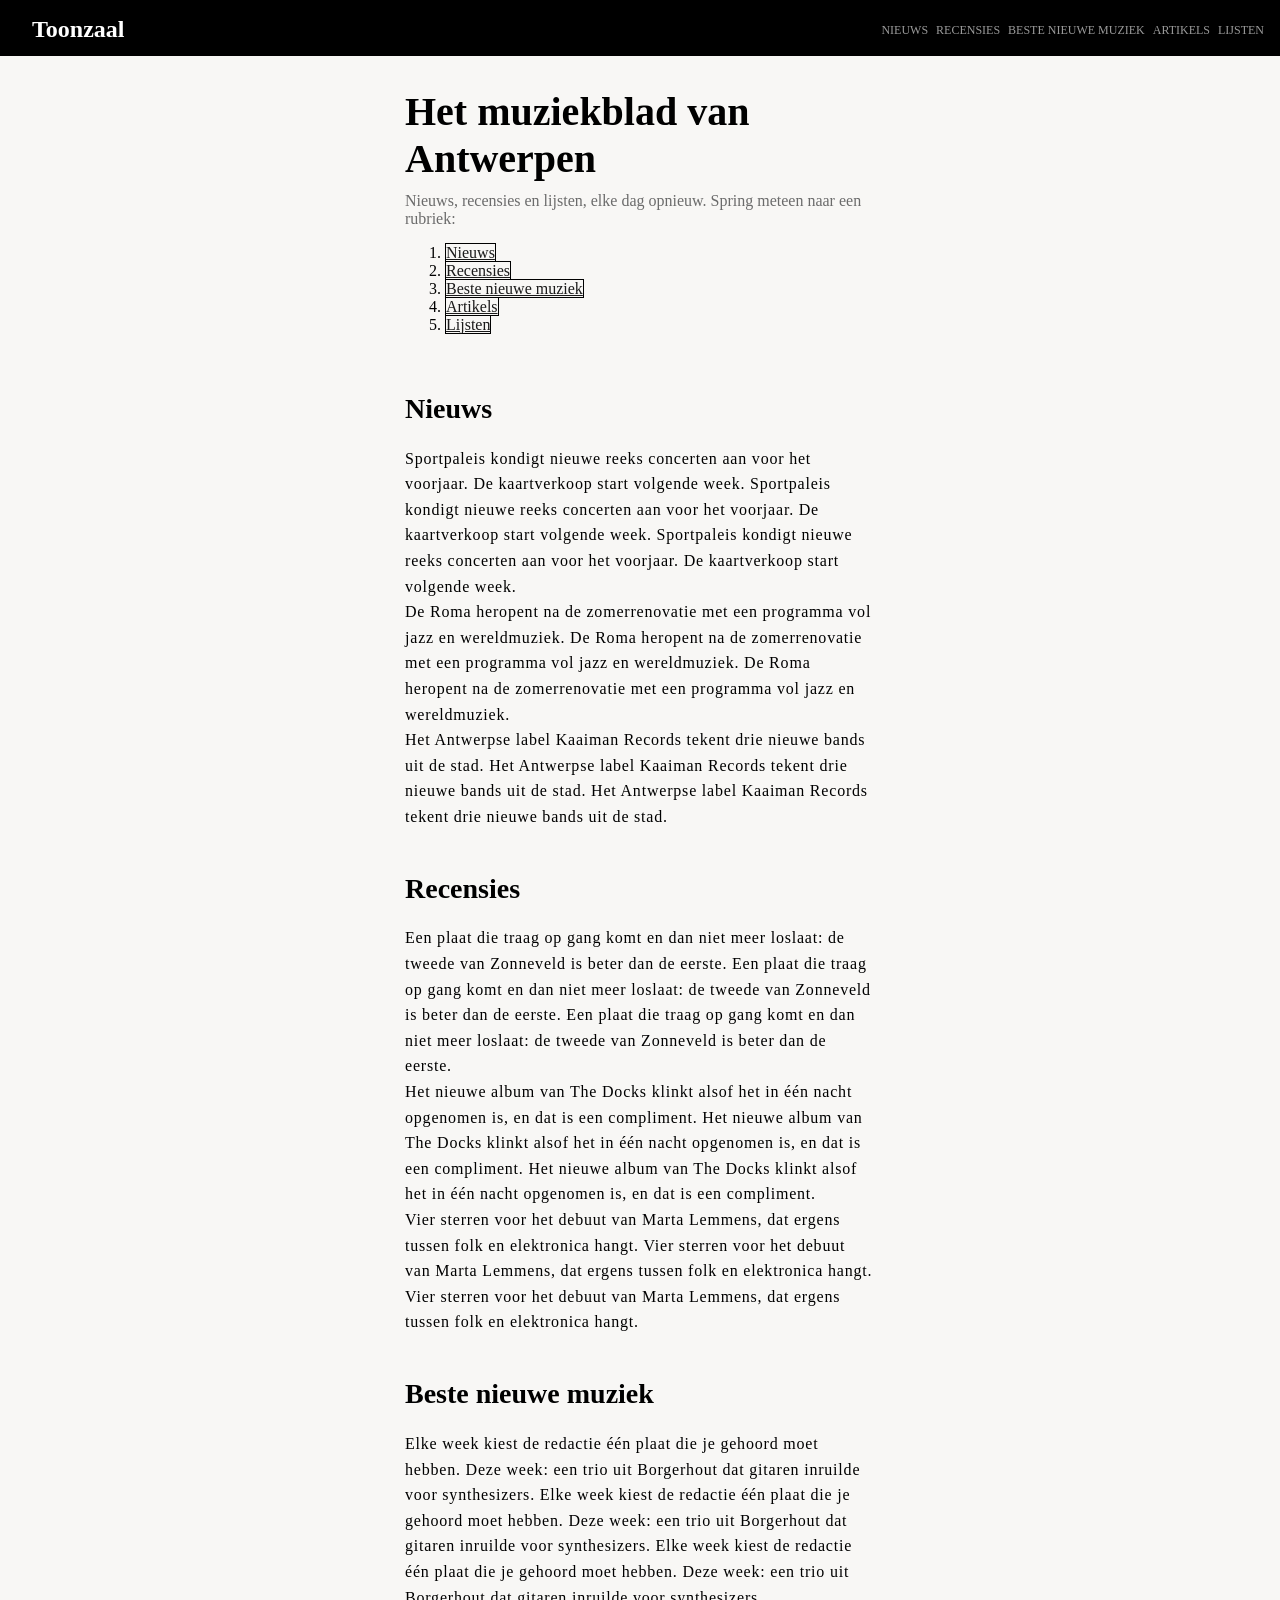
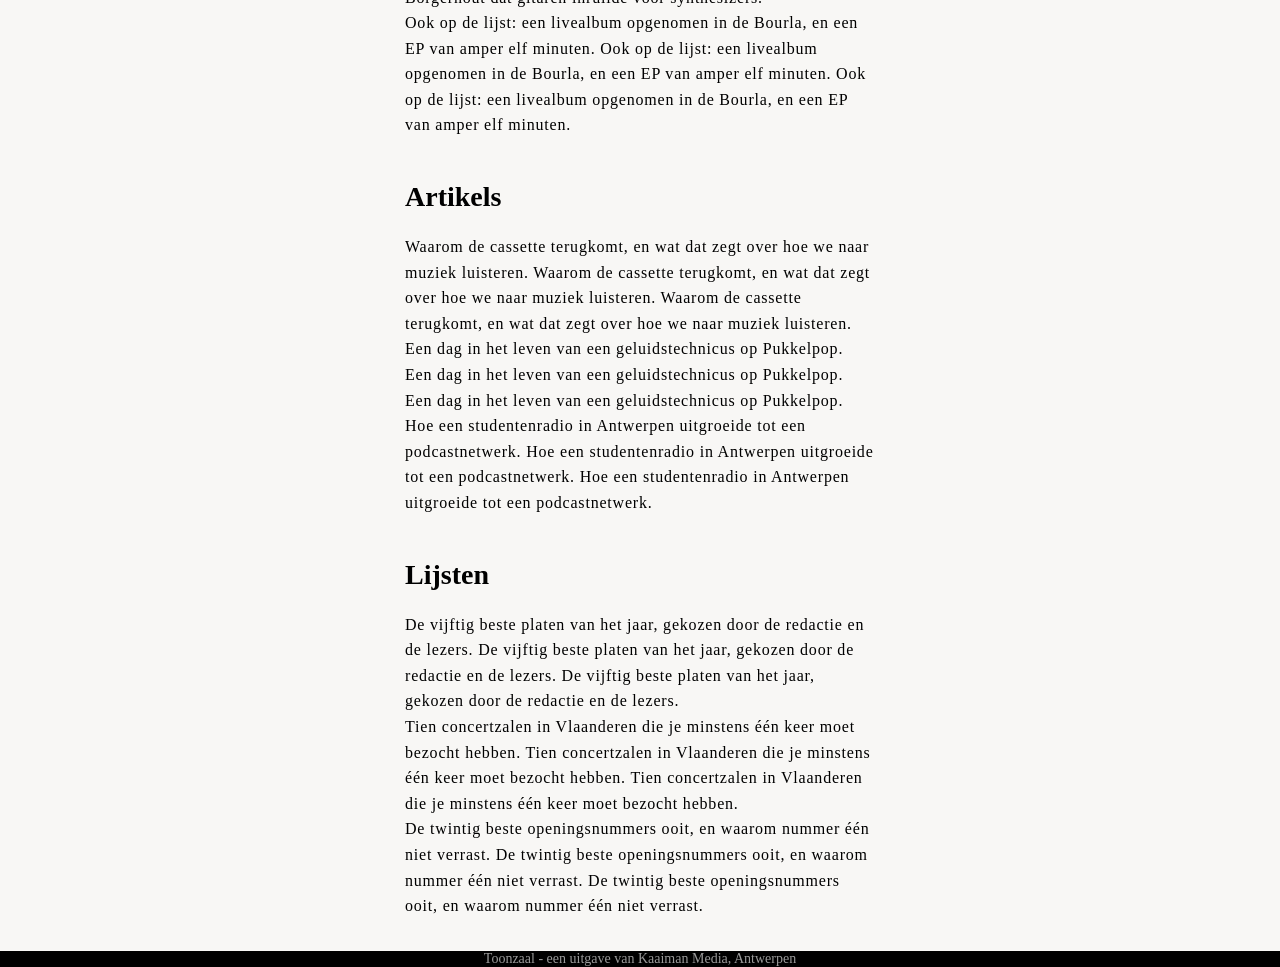
<file: labo-05/balk/index.html>
<!doctype html>
<html lang="nl">
<head>
  <meta charset="utf-8">
  <meta name="viewport" content="width=device-width, initial-scale=1">
  <title>Labo 5 - Toonzaal</title>
  <link rel="stylesheet" href="css/reset.css">
  <link rel="stylesheet" href="css/stijl.css">
</head>
<body>
  <!-- Do not change this file. Write your CSS in css/stijl.css.
       Not visible in the screenshot: on :hover and :focus a link in the bar turns white. -->
  <header>
    <a class="logo" href="index.html">Toonzaal</a>
    <nav>
      <ul>
        <li><a href="#nieuws" class="actief">Nieuws</a></li>
        <li><a href="#recensies">Recensies</a></li>
        <li><a href="#beste">Beste nieuwe muziek</a></li>
        <li><a href="#artikels">Artikels</a></li>
        <li><a href="#lijsten">Lijsten</a></li>
      </ul>
    </nav>
  </header>
  <main>
    <h1>Het muziekblad van Antwerpen</h1>
    <p class="intro">Nieuws, recensies en lijsten, elke dag opnieuw. Spring meteen naar een rubriek:</p>
    <ol class="inhoud">
        <li><a href="#nieuws">Nieuws</a></li>
        <li><a href="#recensies">Recensies</a></li>
        <li><a href="#beste">Beste nieuwe muziek</a></li>
        <li><a href="#artikels">Artikels</a></li>
        <li><a href="#lijsten">Lijsten</a></li>
    </ol>
    <section id="nieuws">
      <h2>Nieuws</h2>
      <p>Sportpaleis kondigt nieuwe reeks concerten aan voor het voorjaar. De kaartverkoop start volgende week. Sportpaleis kondigt nieuwe reeks concerten aan voor het voorjaar. De kaartverkoop start volgende week. Sportpaleis kondigt nieuwe reeks concerten aan voor het voorjaar. De kaartverkoop start volgende week.</p>
      <p>De Roma heropent na de zomerrenovatie met een programma vol jazz en wereldmuziek. De Roma heropent na de zomerrenovatie met een programma vol jazz en wereldmuziek. De Roma heropent na de zomerrenovatie met een programma vol jazz en wereldmuziek.</p>
      <p>Het Antwerpse label Kaaiman Records tekent drie nieuwe bands uit de stad. Het Antwerpse label Kaaiman Records tekent drie nieuwe bands uit de stad. Het Antwerpse label Kaaiman Records tekent drie nieuwe bands uit de stad.</p>
    </section>
    <section id="recensies">
      <h2>Recensies</h2>
      <p>Een plaat die traag op gang komt en dan niet meer loslaat: de tweede van Zonneveld is beter dan de eerste. Een plaat die traag op gang komt en dan niet meer loslaat: de tweede van Zonneveld is beter dan de eerste. Een plaat die traag op gang komt en dan niet meer loslaat: de tweede van Zonneveld is beter dan de eerste.</p>
      <p>Het nieuwe album van The Docks klinkt alsof het in één nacht opgenomen is, en dat is een compliment. Het nieuwe album van The Docks klinkt alsof het in één nacht opgenomen is, en dat is een compliment. Het nieuwe album van The Docks klinkt alsof het in één nacht opgenomen is, en dat is een compliment.</p>
      <p>Vier sterren voor het debuut van Marta Lemmens, dat ergens tussen folk en elektronica hangt. Vier sterren voor het debuut van Marta Lemmens, dat ergens tussen folk en elektronica hangt. Vier sterren voor het debuut van Marta Lemmens, dat ergens tussen folk en elektronica hangt.</p>
    </section>
    <section id="beste">
      <h2>Beste nieuwe muziek</h2>
      <p>Elke week kiest de redactie één plaat die je gehoord moet hebben. Deze week: een trio uit Borgerhout dat gitaren inruilde voor synthesizers. Elke week kiest de redactie één plaat die je gehoord moet hebben. Deze week: een trio uit Borgerhout dat gitaren inruilde voor synthesizers. Elke week kiest de redactie één plaat die je gehoord moet hebben. Deze week: een trio uit Borgerhout dat gitaren inruilde voor synthesizers.</p>
      <p>Ook op de lijst: een livealbum opgenomen in de Bourla, en een EP van amper elf minuten. Ook op de lijst: een livealbum opgenomen in de Bourla, en een EP van amper elf minuten. Ook op de lijst: een livealbum opgenomen in de Bourla, en een EP van amper elf minuten.</p>
    </section>
    <section id="artikels">
      <h2>Artikels</h2>
      <p>Waarom de cassette terugkomt, en wat dat zegt over hoe we naar muziek luisteren. Waarom de cassette terugkomt, en wat dat zegt over hoe we naar muziek luisteren. Waarom de cassette terugkomt, en wat dat zegt over hoe we naar muziek luisteren.</p>
      <p>Een dag in het leven van een geluidstechnicus op Pukkelpop. Een dag in het leven van een geluidstechnicus op Pukkelpop. Een dag in het leven van een geluidstechnicus op Pukkelpop.</p>
      <p>Hoe een studentenradio in Antwerpen uitgroeide tot een podcastnetwerk. Hoe een studentenradio in Antwerpen uitgroeide tot een podcastnetwerk. Hoe een studentenradio in Antwerpen uitgroeide tot een podcastnetwerk.</p>
    </section>
    <section id="lijsten">
      <h2>Lijsten</h2>
      <p>De vijftig beste platen van het jaar, gekozen door de redactie en de lezers. De vijftig beste platen van het jaar, gekozen door de redactie en de lezers. De vijftig beste platen van het jaar, gekozen door de redactie en de lezers.</p>
      <p>Tien concertzalen in Vlaanderen die je minstens één keer moet bezocht hebben. Tien concertzalen in Vlaanderen die je minstens één keer moet bezocht hebben. Tien concertzalen in Vlaanderen die je minstens één keer moet bezocht hebben.</p>
      <p>De twintig beste openingsnummers ooit, en waarom nummer één niet verrast. De twintig beste openingsnummers ooit, en waarom nummer één niet verrast. De twintig beste openingsnummers ooit, en waarom nummer één niet verrast.</p>
    </section>
  </main>
  <footer>
    <p>Toonzaal - een uitgave van Kaaiman Media, Antwerpen</p>
  </footer>
</body>
</html>
</file>
<file: labo-02/cascade/css/stijl.css>
/* stijl.css - oefening 3: voorspel, dan kijk. Wijzig dit bestand niet. */

/* Opmaak van de pagina zelf; doet niet mee in de vragen. */
body {
  font-family: Verdana, sans-serif;
  line-height: 1.6;
}

.vraag {
  border: 1px solid #8a8a89;
  padding: 0 1rem;
  margin-bottom: 1rem;
}

/* ---- vraag 1 ---- */
a {
  color: green;
}

/* ---- vraag 2 ---- */
.v2-tekst {
  color: red;
}

.v2-tekst {
  color: blue;
}

/* ---- vraag 3 ---- */
.opvallend {
  color: red;
}

em {
  color: blue;
}

/* ---- vraag 4 ---- */
.v4 > a {
  color: green;
}

.v4 a {
  color: red;
}

/* ---- vraag 5 ---- */
.een.twee.drie {
  color: red;
}

#v5-tekst {
  color: blue;
}

/* ---- vraag 6 ---- */
.v6 {
  color: red;
}

.v6-tekst {
  color: blue;
}

/* ---- vraag 7 ---- */
.v7 {
  color: red;
}

/* ---- vraag 8 ---- */
.v8-tekst {
  color: red;
}

/* ---- vraag 9 ---- */
h3 {
  color: red !important;
}

.v9-tekst {
  color: blue;
}

/* ---- vraag 10 ---- */
.v10-tekst {
  color: green;
  font-size: 1.5rem
  color: blue;
}
</file>
<file: labo-02/nabouw/css/stijl.css>
:root {
  --color-paper: #fbf7f0;
  --color-ink: #2b2b2b ;
  --color-muted: #6b6b6b ;
  --color-accent: #b5451b;
  --color-zebra: #f1e9dc;
  --font-body: Verdana;
  --font-heading: Georgia,serif;
}

body {
  background-color: var(--color-paper);
  color: var(--color-ink);
  font-family: var(--font-body);
  font-size: 1rem;
  line-height: 1.7;
}
h1, h2, h3 {
  font-family: var(--font-heading);
}

h1 {
  font-size: 3rem;
  font-weight:lighter;
  color: var(--color-accent);
}

h2 {
  font-size: 1.50rem;
  font-weight:normal;
  color: var(--color-ink);
}

h3 {
  font-size: 1.25rem;
  color: var(--color-muted);
  font-weight:normal;
}

.slogan {
  color: var(--color-muted);
  font-style: italic;
}

nav a {
  color: var(--color-accent);
  text-decoration:none;
  font-weight:bolder;
  font-family: var(--font-heading);
  font-size: 1rem;
}

nav a:hover,
nav a:focus {
  color: var(--color-ink);
}



.intro {
  font-size: 1.25rem;
  color: var(--color-ink);
}
article p 
{
    font-size:1em;  
}

.kaart li:nth-child(odd) {
  background-color: var(--color-zebra);
}

.prijs {
  color: var(--color-muted);
  font-style:italic;
}

main a {
  color: var(--color-accent);
}

main a:hover,
main a:focus {
  color: var(--color-paper);
  background-color: var(--color-accent);
}

strong {
  color: var(--color-accent);
}

footer {
  color: var(--color-muted);
  font-size: 0.875rem;
  text-align:center;
}

footer a {
  color: var(--color-muted);
}
</file>
<file: labo-02/selectors/css/stijl.css>
/* stijl.css - oefening 2: selectors schrijven en lezen */

/* Schrijf onder elke opdracht de regel met de selector die precies die
   elementen raakt. Gebruik de declaratie die erbij staat, zodat je in de
   browser meteen ziet wat je raakte. Voeg niets toe aan index.html. */

body {
  font-family: Verdana, sans-serif;
  line-height: 1.6;
}

/* 1. alle links in de navigatie -> color: crimson; */
nav a
{
      color:crimson;
}

/* 2. alleen de paragrafen in de footer -> font-size: 0.875rem; */
footer p
{
      font-size: 0.875rem;
}

/* 3. alleen de lijstitems van het BUITENSTE niveau in de lijst met de class
      rassen (dus niet de items van de binnenlijsten) -> outline: 2px solid crimson;
      (outline tekent een kader rond precies het element dat je raakte; de
      property zelf komt in hoofdstuk 3) */

ul.rassen > li 
{
   outline: 2px solid crimson;
}

/* 4. de paragraaf die onmiddellijk na elke h2 komt -> font-style: italic; */
h2 + p
{
      font-style: italic;
}

/* 5. elk oneven item in de lijst met openingsuren -> background-color: #f1e9dc; */
ul.uren li:nth-child(1),ul.uren li:nth-child(3),ul.uren li:nth-child(5),ul.uren li:nth-child(7)
{
      background-color: #f1e9dc;
}

/* 6. het laatste item in de lijst met openingsuren -> color: crimson; */
ul.uren :last-child
{
      color: crimson;
}

/* 7. de slogan en de intro tegelijk, in één regel -> color: darkslateblue; */
p.slogan, p.intro
{
      color: darkslateblue;
}

/* 8. elke link in main wanneer de muis erover gaat OF wanneer ze focus heeft
      -> background-color: yellow; */
main a:hover, main a:focus
{
      background-color: yellow;
}


/* ---- Lezen: welke elementen raken deze vijf selectors? Schrijf het antwoord
   in één zin per selector in README.md. Verander hier niets. ---- */

/* a. header nav ul li a */
/* b. article > p */
/* c. .uren li:nth-child(3) */
/* d. h2 ~ p */
/* e. .rassen li:first-child */
</file>
<file: labo-03/donut/css/stijl.css>
/* stijl.css - labo 3, donut (reset.css is linked before this file) */

/* === tokens === */
:root {
--oranje: #ec4b03;
--paars: #b99ec1;
--geel: #f9b700;
}

/* === your rules === */

main, div, h1
{
    border: 0.75rem solid black;
    font-family:georgia;
}
main
{
    background-color: var(--oranje);
    margin:0 auto;
    margin-top:5vh;
    margin-bottom:5vh;
    height: 90vh;
    width:90vh
    
}
div
{
    background-color: var(--paars);
    overflow:hidden;
    height: 70%;
    width: 70%;
    margin: 15%;
    border-radius: 50%;
}
h1
{
    background-color: var(--geel);
    margin: -7%;
    height:90%;
    width: 90%;
    padding-top:37%;
    text-align: center;
    font-size: 3.5rem;
}
</file>
<file: labo-03/kleuren/css/stijl.css>
/* stijl.css - labo 3, kleuren (reset.css is linked before this file) */

/* === tokens === */
:root {

}

/* === your rules === */

body
{
    color: white;
    text-align:center;
    text-transform:uppercase;  
    font-family:Arial;
}
h2
{
    letter-spacing:0.25rem;
    margin-bottom: 1.5vh;
}

ul
{
    margin:0;
    padding:0;   
}
li
{
    height:20vh;
    padding-top:7vh;
}
span:nth-child(2)
{
    margin-left: 1rem;
    margin-right:1rem;
}
.tomato
{
    background-color: tomato;
}
.orangered
{
    background-color: orangered;
}
.coral
{
    background-color: coral;
}
.lightsalmon
{
    background-color: lightsalmon;
}
.darkorange
{
    background-color: darkorange;
}
</file>
<file: labo-03/landing/css/stijl.css>
/* stijl.css - labo 3, landing (reset.css is linked before this file) */

/* === tokens === */
:root {
--banner: #c8b8ff;
--link: #5551ff;
--hero:#779cee ;
}

/* === your rules === */

body
{
    font-family: Arial;
    color: black;
}
.banner
{
    background:var(--banner);
    padding:1.1rem;
    text-align: center;
    font-size: 0.9rem;
}
ul
{
    margin-left:10rem;
    font-style: none;
    text-align: right;
}
li
{
    display:inline-block;
}
li a
{   
    margin-right:2.8rem;
    text-decoration:none;
    color: black;
    font-size: 0.9rem;
}
main
{
    height: 80vh;
    background-color: var(--hero);
    margin-left:1rem;
    margin-right: 1rem;
}
article
{
    width: 50vh;
    padding-left:3rem;
    padding-top: 3rem;
}
h1
{
    padding-bottom: 1.4rem;
}
article p
{
    padding-bottom: 1.5rem;
}
.afbeelding
{
  width:50vh;
  float:right;
  margin: -13rem 18rem;
}

.knop
{
    border: 0.75rem solid black;
    border-radius: 11%;
    background:black;
    color:white;
}
</file>
<file: labo-03/slogan/css/stijl.css>
/* stijl.css - labo 3, slogan (reset.css is linked before this file) */

/* === tokens === */
:root {
--tekst:#282827;
--color: #fccc00;
}

/* === your rules === */
body
{
    text-align: center;
    color:var(--tekst);
    padding:12rem 3rem;
    font-family:arial;  
    
}
h2
{
    font-size:3rem;
}
h2, p
{
    margin: 0 auto;
    margin-bottom: 1rem;
}
h2 span
{
    border-bottom:0.5rem solid var(--color);
    border-radius:100%;
}
p
{
    line-height:1.4rem;
}
a
{
    padding: 0.3rem 0.7rem;
    color:white;
    background-color:var(--tekst);
    text-decoration: none;
    border-radius: 0.35rem;
    
    
}
a:hover, a:focus
{
background-color: brown;
}
</file>
<file: labo-03/tabblad/css/stijl.css>
/* stijl.css - labo 3, tabblad (reset.css is linked before this file) */

/* === tokens === */
:root {
--bgc: #ff816f;
--tblc: #ffd500;
}

/* === your rules === */

body
{
    background-color: var(--bgc);
    font-family:arial;
    padding: 5rem;
}
h1,h2
{
    border: 0.25rem solid black;
}
h1
{
    background-color: var(--tblc);
    border-bottom:0;
    width:8rem;
    box-shadow:-0.25rem 0.25rem black;
    font-size:0.8rem;
    padding: 0.9rem;
}
h2
{
    background-color: #fff;
    width: 22rem;
    box-shadow:0.25rem 0.25rem black, -0.25rem 0.25rem black;
    height: 6.5rem;
    text-align: center;
    padding-top:1rem;
}
</file>
<file: labo-04/dierenasiel/css/stijl.css>
/* stijl.css - labo 4, dierenasiel (reset.css is linked before this file) */

/* === tokens === */
:root {
 --papier: #f7f4ec;
 --kaart: white;
 --inkt: #2b2b2b;
 --gedempt: #6b6b6b;
 --balk: #1f3a2e;
 --tekst: #f3efe6;
 --accent: #e6b53c;/* de naam van asiel en actieve link*/
}

/* === your rules === */


body
{
    background: var(--papier);
    display:grid;
    grid-template-rows: auto 1fr auto;
    min-height:100vh;
}
/* Header */

header
{
    display:flex;
    justify-content: space-between;
    padding: 0.75rem 1.25rem; 
    align-items: center;
    background:var(--balk);
    font-family: Verdana;
}
header ul
{
    margin: 0;
    padding: 0;
    list-style-type: none;
    display:flex;

}
a
{
    text-decoration: none;
    border-radius: 0.5rem;
    padding: 0.5rem;
    color: var(--tekst);
}
a:hover, a:active
{
    color:var(--accent);
}
header > a
{
    color: var(--accent);
    font-size:1.6rem;
}

/* Main */

main
{
    text-align:left;
    margin-left:15rem;
    margin-right:15rem;
   
}
h1, .intro
{
    font-family: Georgia;
    margin-left:3rem;
    padding-top:1.5rem;
}
.intro
{
    color: var(--gedempt);
}
.kaarten
{
    display:grid;
    grid-template-columns: repeat(3,1fr);
    grid-template-rows: repeat(2,1fr);
    gap:1.5rem;
}
.kaarten li
{
    background: var(--kaart);
    list-style-type: none;
    display:flex;
    flex-direction: column;
    gap:0.75rem;
    align-items:flex-start;
    border-radius:0.5rem;
    padding:1.5rem;
    box-shadow: 5px 5px 3.5px grey ;
}

.beschrijving
{
    flex: 1;
}
.kaarten :nth-child(1)
{
    grid-column: 1/3;
}

.knop
{
    background: var(--balk);
    color: var(--tekst);
    border-radius:0.25rem;
    padding: 0.5rem 1rem;
}


footer p
{
    text-align:center;
}
footer
{
    background:var(--balk);
    padding-top:1rem;
    padding-bottom: 0.8rem;
    color: var(--tekst);
}
</file>
<file: labo-04/kolommen/css/stijl.css>
/* stijl.css - labo 4, kolommen (reset.css is linked before this file) */

/* === tokens === */
:root {

}

/* === your rules === */

body
{
    height:100vh;
    padding: 10vh;
    text-align:center;
    font-family:arial;
    font-size:3rem;
    color:white;
}
main
{
    height:100%;
    display:grid;
    grid-template-columns: 1fr 2fr 1fr;
    gap: 5vh;
}
main div
{
    padding-top:37vh;
}
div:nth-child(1)
{
    background-color:darkturquoise;
}
div:nth-child(2)
{
    background:darkviolet;
}
div:nth-child(3)
{
    background:deepskyblue;
}
</file>
<file: labo-04/mondriaan/css/stijl.css>
/* stijl.css - labo 4, mondriaan (reset.css is linked before this file) */

/* === tokens === */
:root {
    --blauw:  #2554ab ;
    --lila: #a090af;
    --bruin:#a16122 ;
    --geel: #e7c948;
    --marine: #13234e;
    --olijf: #ae9310;
    --rood: #cd2424;
}

/* === your rules === */


main
{
    margin: 15vh auto;
    width:70vh; height:70vh;
    background: var(--blauw);
    display:grid;
    grid-template-columns: repeat(4,1fr);
    grid-template-rows:repeat(3,1fr);
    padding:1rem;
    gap:1rem;
}
.lila
{
    background: var(--lila);
    grid-column: 1/4;
    grid-row:1;
}
.bruin
{
    background: var(--bruin);
    grid-column: 1fr;
    grid-row:1;
}
.geel
{
    background: var(--geel);
    grid-column:1fr;
    grid-row:2;
    grid-column-start: 1;
}
.marine
{
    background: var(--marine);
    grid-column:1fr;
    justify-content:right;
    grid-column-end: 5;
}
.olijf
{
    background: var(--olijf);
    grid-column: 1/4;
    grid-row:3;
}
.rood
{
    background: var(--rood);
    grid-column: 1fr;
    grid-row:3;
}
</file>
<file: labo-04/trap/css/stijl.css>
/* stijl.css - labo 4, trap (reset.css is linked before this file) */

/* === tokens === */
:root {
 --blauw: #1446a0;
 --roze:#db3069;
 --geel:#f5d547;
 --beige: #ebebd3;
 --laatste: #2b2b2b;
}

/* === your rules === */

main
{
    height:100vh;
    display:grid;
    grid-template-columns: repeat(4,1fr);
    grid-template-rows: repeat(4,1fr);
    text-align:center;

}
main div
{
    
    display:flex;
    justify-content:center;
    align-items:center;
    font-family: Arial;
    font-size:3rem;
    color:white;
    font-weight:bold;
}
.trap :nth-child(1)
{
    background: var(--blauw);
    grid-column-start:1;
}
.trap :nth-child(2)
{
    background: var(--roze);
    grid-row-start:2;
    grid-column:2
}
.trap :nth-child(3)
{
    background: var(--geel);
    grid-column-start:3;
    grid-row:3;
}
.trap :nth-child(4)
{
    background: var(--beige);
    grid-row:4;
    grid-column-start:4;
    color: var(--laatste);
}
</file>
<file: labo-05/balk/css/stijl.css>
/* stijl.css - labo 5, balk (reset.css is linked before this file) */

/* === tokens === */
:root {
--papier:#f8f7f5;
--inkt:#1a1a1a;
--gedempt: #6b6b6b;
--links:#9a9a9a;
--balk: #000000;
--linkActief: #ffffff;
}

/* === your rules === */


/*------------intro balk------------*/
header
{
    background-color: var(--balk);
    height:3.5rem;
    padding-left: 2rem;
    padding-right:1rem;
    display:flex;
    justify-content: space-between;
    position: sticky;
    top:0;
}
.logo
{
    color:white;
    font-size: 1.5rem;
    font-weight: bold;
    font-family: Georgia;
    padding-top: 1rem;
}
ul
{
    display:flex;
    justify-content: end;
    gap:0.5rem;
    list-style: none;
    padding-top: 0.7rem;
    text-transform: uppercase;
    font-size: 0.75rem;
}
ul a, .logo
{
    text-decoration: none;
}
ul a
{
    color:var(--links);
}
ul a:active,
ul a:hover
{
    color:var(--linkActief);
}

/*------------main------------*/

main
{
    padding:2rem 45vh;
    background:var(--papier);
    font-family: Verdana;
    
}
h1
{
    font-family: Georgia;
    font-size:2.5rem;
    padding-bottom:0.6rem;
}
h2
{
    padding-top:2.7rem;
    padding-bottom:1.3rem;
    font-family: Georgia;    
    font-size: 1.75rem;
}
main > p 
{
    color: var(--gedempt);
}
.inhoud a
{
    border: 0.1rem solid black;
    color: var(--inkt);
}
section p
{
    letter-spacing:0.05rem;
    line-height:1.6rem;
}




/*------------footer------------*/

footer
{
    background-color: var(--balk);
    color:var(--links);
    font-size:0.875rem;
    text-align: center;
}
</file>
